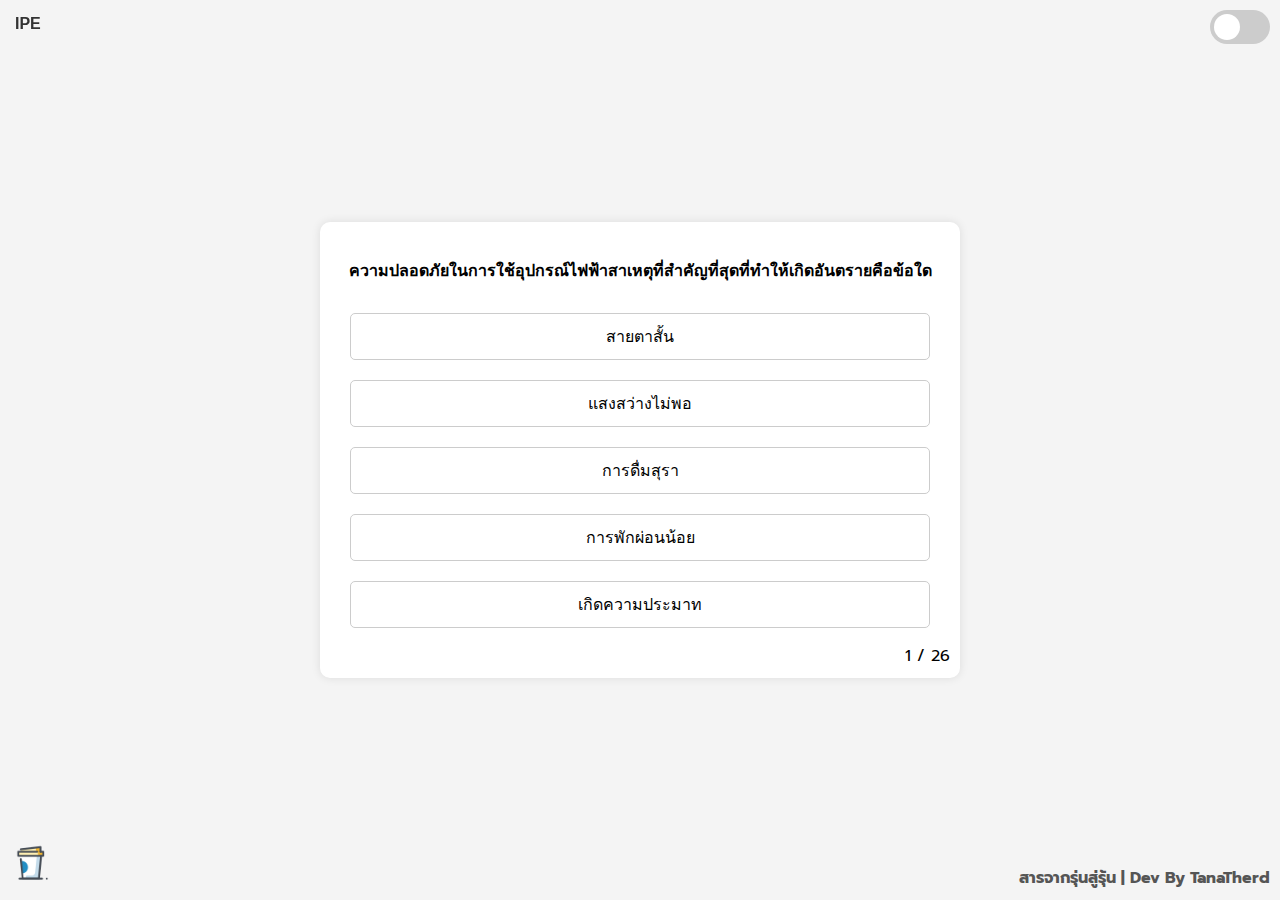
<file: index.html>
<!DOCTYPE html>
<html lang="en">
<head>
    <meta charset="UTF-8">
    <meta name="viewport" content="width=device-width, initial-scale=1.0">
    <link rel="stylesheet" href="./core/style.css">
    <title>Midterm IPE</title>
</head>
<body>
    <h4 style="font-family: 'Prompt'; position: absolute; bottom: 0; right: 0; margin: 10px;">สารจากรุ่นสู่รุ้น | Dev By TanaTherd</h4>
    <h4 style="font-family: 'Prompt';position: absolute; bottom: 0; left: 0; margin: 10px;"><a href="https://tipme.in.th/hyorick" target="_blank"><img src='./images/coffee.PNG' width="40" height="40"></a></h4>
    <div id="question-container" class="switch-container">
        <div style="position: absolute; top: 10px; right: 10px;">
            <label class="switch">
                <input type="checkbox" id="switch" onclick="toggleBackground()">
                <span class="slider"></span>
            </label>
        </div>

        <div style="font-family: 'Prompt'; position: absolute; bottom: 0; right: 0; margin: 10px; color: rgb(0, 0, 0);">
            <span id="current-question-number">0</span> / <span id="total-questions">0</span>
        </div>

        <p id="question-title">TEST</p>
        <div id="options-container" class="options-container"></div>
        <div id="result" class="result"></div>
        <button id="back-button" style="font-family: 'Prompt'; position: absolute; bottom: 0; left: 10px; margin: 10px; display: none; font-size: 17.25px;" onclick="goBack()">Back</button>
 </div>

 <div class="nav-menu">
        <div class="menu-toggle" onclick="toggleMenu()">
            <div class="bar"></div>
            <div class="bar"></div>
            <div class="bar"></div>
        </div>
        <ul class="nav-list">
            <li><a href="./index.html">IPE</a></li>
        </ul>
    </div> 

<!-- ... (HTML และ CSS เดิม) ... -->
<script>
    const questions = [
/////////////////// ดิว 1-5
        { question: "<b> ความปลอดภัยในการใช้อุปกรณ์ไฟฟ้าสาเหตุที่สำคัญที่สุดที่ทำให้เกิดอันตรายคือข้อใด </b>", options: ["การดื่มสุรา","แสงสว่างไม่พอ","การพักผ่อนน้อย","เกิดความประมาท","สายตาสั้น"], correctAnswer: "เกิดความประมาท" },
        { question: "<b> ความปลอดภัยในการใช้อุปกรณ์ไฟฟ้าในกรณีพบคนถูกกระแสไฟฟ้าไหลเข้าสู่ร่างกายควรทำอย่างไรดีที่สุด </b>", options: ["เรียกคนอื่นมาช่วย","ตัดแหล่งจ่ายไฟฟ้า","รีบดึงพูดถูกไฟฟ้าดูดออกมา","ทำการผายปอด","หนีจากบริเวณนั้น"], correctAnswer: "ตัดแหล่งจ่ายไฟฟ้า" },
        { question: "<b> ทักษะการสื่อสารและการเข้าหาผู้ป่วยและญาติทักษะใดที่สำคัญที่จะจะต้องดำเนินไปตลอดกระบวนการสื่อสาร </b>", options: ["ทักษะการสร้างสัมพันธภาพ","ทักษะการพูดให้กำลังใจ","ทักษะการสื่อสาร","ทักษะการสังเกต","ทักษะการเงียบฟัง"], correctAnswer: "ทักษะการสร้างสัมพันธภาพ" },
        { question: "<b>Universal Design ห้องน้ำที่ออกแบบเพื่อคนควรมีพื้นที่ว่างในห้องน้ำที่สามารถบรรจุวงกลมขนาดเส้นผ่าศูนย์กลางไม่น้อยกว่าเท่าใด </b>", options: ["150 เซนติเมตร","75 - 80 เซนติเมตร","200 เซนติเมตร","เก้า 90 เซนติเมตร","45 เซนติเมตร"], correctAnswer: "150 เซนติเมตร" },
        { question: "<b>Universal Design ทางราบที่ปลอดภัยสำหรับทุกคนควรมีลักษณะดังต่อไปนี้ยกเว้นข้อใด </b>", options: ["ไม่ชันจนเกินไป","มีราวจับทั้งสองข้าง","พื้นผิวไม่ลื่น","มีชานพักหากมีความยาวมาก","ไม่ต้องมีชานพักเพื่อความต่อเนื่องยามใช้งาน"], correctAnswer: "ไม่ต้องมีชานพักเพื่อความต่อเนื่องยามใช้งาน" },
/////////////////// จอน 6-11
        { question: "<b>ความปลอดภัยในการใช้อุปกรณ์ไฟฟ้าข้อใดเป็นวิธีการปฏิบัติที่ไม่ถูกต้องเกี่ยวกับการช่วยเหลือผู้ประสบอันตรายจากไฟฟ้าดูด</b>", options: ["อย่าลงไปในน้ำ ในกรณีที่มีกระแสไฟฟ้าอยู่","อย่าใช้มือเปล่าสัมผัสตัวผู้ประสบอันตราย","ในกรณีสายไฟแรงสูงขาดควรแจ้งการไฟฟ้าโดยเร็วที่สุด","ควรช่วยเหลือผู้ประสบอันตราย โดยเร็วก่อนตัดสายไฟฟ้า","ชักลากออกไปให้พ้นจาสิ่งที่ทำให้กระแสไฟฟ้ายังไหลอยู่"], correctAnswer: "ชักลากออกไปให้พ้นจาสิ่งที่ทำให้กระแสไฟฟ้ายังไหลอยู่" },
        { question: "<b>ทักษะการสื่อสารและการเข้าหาผู้ป่วยและญาติข้อใดไม่จัดเป็นทักษะการสร้างสัมพันธภาพ</b>", options: ["ความห่วงใย","ความเข้าใจผู้รับบริการ","ความเคารพในตัวผู้รับบริการ","ความเอาใจใส่ดูแล","ความอ่อนโยนคล้อยตามผู้รับบริการ"], correctAnswer: "ความอ่อนโยนคล้อยตามผู้รับบริการ" },
        { question: "<b>โรคสัตว์สู่คน/สุขภาพหนึ่งเดียวข้อใด ไม่ได้ หมายถึง โรคอุบัติใหม่</b>", options: ["New geographical area","Non communicable disease","Antimicrobial resistance","Bioterrorism","Re-emerging infectious disease"], correctAnswer: "Non communicable disease" },
        { question: '<b>ความปลอดภัยในการใช้อุปกรณ์ไฟฟ้า"ตัวเปียกหรือยืนอยู่ในที่ชื้นแฉะอย่าแตะเครื่องใช้ไฟฟ้า" จากข้อความข้างต้นเป็นเพราะเหตุผลใด</b>', options: ["ทำให้มือลื่นเปิดไม่ติด","ทำให้สวิตช์ไม่ทำงาน","ทำให้วงจรไฟฟ้าชำรุด","ทำให้เครื่องใช้ไฟฟ้าชำรุด","อาจถูกไฟฟ้าดูด"], correctAnswer: "อาจถูกไฟฟ้าดูด" },
        { question: "<b>Universal Design ราวจับที่ดีควรมีขนาดเส้นผ่านศูนย์กลางเท่าใด</b>", options: ["6-7 เซนติเมตร","5-6 เซนติเมตร",">10 เซนติเมตร","1-2 เซนติเมตร","3-4 เซนติเมตร"], correctAnswer: "3-4 เซนติเมตร" },
        { question: "<b>ความปลอดภัยในการใช้อุปกรณ์ไฟฟ้าข้อใดเป็นวิธีป้องกันอันตรายจากไฟฟ้าดูดของอุปกรณ์ที่มีโครงเป็นโลหะที่เหมาะสมที่สุด</b>", options: ["ต่อสายดิน","ต่อสวิตช์เบรกเกอร์","ต่อ magnetic switch","ไม่ต่อพ่วงกับอุปกรณ์ไฟฟ้าชนิดอื่น","วางกับพื้นดิน"], correctAnswer: "ต่อสายดิน" },
//////////////////// บอส 12-17
        { question: "<b> ทักษะการสื่อสารและการเข้าหาผู้ป่วยและญาติเมื่อผู้รับบริการมีความรู้สึกโกรธชณะเยี่ยมบ้าน ทักษะในข้อใดไม่ควรทำ </b>", options: ["การชี้แจงเหตุผล","ทักษะการรับฟัง","การสะท้อนอารมณ์ความรู้สึก","การสังเกตสีหน้าท่าทางผู้รับบริการ","การสบตา"], correctAnswer: "การชี้แจงเหตุผล" },
        { question: "<b> ทักษะการสื่อสารและการเข้าหาผู้ป่วยและญาติเมื่อนิสิตเห็นผู้รับบริการเสียใจ ร้องไห้ขณะกำลังสัมภาษณ์/สอบถามข้อมูล นิสิตจะใช้ทักษะใดเป็นอันดับแรก </b>", options: ["ทักษะการสรุปความ","ทักษะการสะท้อนอารมณ์","ทักษะพูดคุยให้กำลังใจ","ทักษะการรับฟัง","ทักษะการสอบถามเพื่อหาสาเหตุ"], correctAnswer: "ทักษะการรับฟัง" },
        { question: "<b> โรคสัตว์สู่คน/สุขภาพหนึ่งเดียวข้อใด ไม่ใช่ รูปแบบการทำงานของ ONE HEALTH ในประเทศไทย </b>", options: ["การวิจัยและพัฒนาการป้องกันโรคอุบัติใหม่","เฝ้าระวังและสอบสวนโรคสัตว์สู่คนแบบบูรณาการ","การดูแลความปลอดภัยด้านอาหาร","การสร้างแผนปฏิบัติเพื่อลดการเกิดโรคเบาหวาน","วางแผนยุทธศาสตร์การป้องกันโรคอุบัติใหม่"], correctAnswer: "การสร้างแผนปฏิบัติเพื่อลดการเกิดโรคเบาหวาน" },
/////////////////// เซฟ 18-23
        { question: "<b> โรคสัตว์สู่คน/สุขภาพหนึ่งเดียวโรคพิษสุนัขบ้าเกิดจากการติดเชื้อก่อโรคใด </b>", options: ["ไวรัส","พยาธิ","แบคทีเรีย","โปรโตซัว","เชื้อรา"], correctAnswer: "ไวรัส" },
        { question: "<b> ความปลอดภัยในการใช้อุปกรณ์ไฟฟ้าระบบการส่งไฟฟ้าที่ใช้ในประเทศไทยคือระบบใด </b>", options: ["220 V 50 Hz","110V 50 Hz","110 V 60 Hz","110 V 100 Hz","220 V 60 Hz"], correctAnswer: "220 V 50 Hz" },
        { question: "<b> ทักษะการสื่อสารและการเข้า หาผู้ป่วยและญาติหากนิสิตเข้าเยี่ยมบ้านซึ่งผู้รับบริการอาศัยอยู่กับภรรยาเมื่อถึงหน้าบ้านผู้รับบริการภรรยาของผู้รับบริการให้ข้อมูลว่าวันนี้ผู้รับบริการบ่นปวดแผลเบาหวานที่เท้าข้างซ้ายซ้ายจึงนอนหลับในบ้านนิสิตควรควรทำในข้อใดมากที่สุด </b>", options: ["เข้าไปพูดคุยซักถามถึงสาเหตุของการปวดเพื่อแก้ไขปัญหา","เข้าไปให้กำลังใจผู้รับบริการเพื่อให้ผู้รับบริการไว้วางใจ","ขออนุญาตผู้รับบริการ/ภรรยาเพื่อนัดเข้าเยี่ยมบ้านในวันหลัง","ขอเบอร์โทรศัพท์จากญาติผู้รับบริการเพื่อติดต่อวันเข้าเยี่ยมในภายหลัง","พาผู้รับบริการไปพบแพทย์ที่โรงพยาบาลหากปล่อยไว้อาจต้องตัดเท้า"], correctAnswer: "ขออนุญาตผู้รับบริการ/ภรรยาเพื่อนัดเข้าเยี่ยมบ้านในวันหลัง" },
        { question: "<b> ทักษะการสื่อสารและการเข้าหาผู้ป่วยและญาติข้อใดไม่จัดเป็นหลักการสื่อสารที่ดี</b>", options: ["การสะท้อนอารมณ์","การสรุป ประเด็นสำคัญ","การให้ข้อมูลผู้รับบริการ","การสัมผัสเมื่อผู้รับบริการร้องไห้เสียใจ","การยึดผู้รับบริการเป็นศูนย์กลาง"], correctAnswer: "การสะท้อนอารมณ์" },
        { question: "<b>Universal Design ประตูห้องนอน/ห้องน้ำที่ออกแบบเพื่อทุกคนควรมีความกว้างสุทธิไม่น้อยกว่าเท่าใด </b>", options: ["90 ซม.","120 ซม.","80 ซม.","70 ซม.","45 ซม."], correctAnswer: "90 ซม." },
        { question: "<b>Universal Design สีที่แนะนำในการใช้ทำป้ายสัญลักษณ์แสดงประเภทของสิ่งอำนวยความสะดวกสำหรับคนพิการคือสีอะไร</b>", options: ["สัญลักษณ์สีแดงบนพื้นสีขาว/สัญลักษณ์สีขาวบนพื้นสีแดง","สัญลักษณ์สีน้ำเงินบนพื้นสีขาว/สัญลักษณ์สีขาวบนพื้นสีน้ำเงิน","สัญลักษณ์สีเหลืองบนพื้นสีขาว/สัญลักษณ์สีขาวบนพื้นสีเหลือง","สัญลักษณ์สีส้มบนพื้นสีขาว/สัญลักษณ์สีขาวบนพื้นสีส้ม","สัญลักษณ์สีเขียวบนพื้นสีขาว/สัญลักษณ์สีขาวบนพื้นสีเขียว"], correctAnswer:"สัญลักษณ์สีน้ำเงินบนพื้นสีขาว/สัญลักษณ์สีขาวบนพื้นสีน้ำเงิน" },
//////////////////// ซัน 24-29
/////////////////// ลี่ 30-35
        { question: "<b>ทักษะการสื่อสารและเข้าหาผู้ป่วยและญาติข้อใดถูกต้องที่สุด เมื่อนิสิตไปถึงหน้าบ้านผู้รับบริการครั้งแรก</b>", options: ["กล่าวทักทายผู้รับบริการ","ชวนผู้รับบริการพูดคุยเรื่องทั่วไปก่อนเข้าประเด็นสำคัญ","ถามชื่อผู้รับบริการ","แจ้งวัตถุประสงค์การมาหาผู้รับบริการ","ขออนุยาตเข้าไปในบ้านผู้รับบริการ"], correctAnswer: "กล่าวทักทายผู้รับบริการ" },
        { question: "<b>โรคสัตว์สู่คนสุขภาพหนึ่งเดียวสัตว์ชนิดใดไม่ใช้พาหะนำโรคพิษสุนัขบ้า</b>", options: ["กระต่าย","อีกัวน่า","แมว","ค้างคาว","วัว"], correctAnswer: "อีกัวน่า" },
        { question: "<b>Universal Design หากพื้นบ้านมีความต่างระดับ 20 ซม และเจ้าของบ้านต้องการทำทางลาดสำหรับเก้าอี้ล้อเข็นที่มีความปลอดภัย ทางลาดควรมีความยาวอย่างน้อยเท่าใด</b>", options: ["120ซม","480ซม","60ซม","240ซม","350ซม"], correctAnswer: "240ซม" },
        { question: "<b>ทักษะการสื่อสารและการเข้าหาผู้ป่วยและญาติทักษะในข้อใดที่ทำให้ผู้รับบริการไว้วางใจนิสิตและนิสิตเข้าถึงข้อมูลผู้รับบริการได้มากที่สุด</b>", options: ["ทักษะการสื่อสาร","ทักษะการสร้างสัมพันธภาพ","ทักษะการเปิดใจ","ทักษะการสังเกต","ทักษะการเงียบฟัง"], correctAnswer: "ทักษะการสร้างสัมพันธภาพ" },
        { question: "<b>ทักษะการสื่อสารและเข้าหาผู้ป่วยและญาติข้อใดควรใช้ทักษะการสังเกตในการเก็บรวบรวมมากที่สุด</b>", options: ["ข้อมูลสิ่งแวดล้อมภายในบ้านผู้รับบริการ","ข้อมูลจำนวนสมาชิกที่อยู่กับผู้รับบริการ","ข้อมูลสัมพันธภาพระหว่างสมาชิกในครอบครัวและผู้รับบริการ","ข้อมูลชนิดประเภทอาหารรับประทาน","ข้อมูลการเจ็บป่วยด้านร่างกาย"], correctAnswer: "ข้อมูลสิ่งแวดล้อมภายในบ้านผู้รับบริการ" },
        { question: "<b>โรคสัตว์สู่คนสุขภาพหนึ่งเดียวข้อใดไม่ใช่อาการหลักๆของสุนัขที่เป็นโรคพิษสุนัขบ้า</b>", options: ["ดุร้าย","น้ำลายไหล","ถ่ายเป็นเลือด","กลืนน้ำไม่ได้","เซื่องซึม"], correctAnswer: "ถ่ายเป็นเลือด" },
/////////////////// โฉ 36-40
    ];
</script>

<script src="./core/script.js"></script>


</body>
</html>
</file>
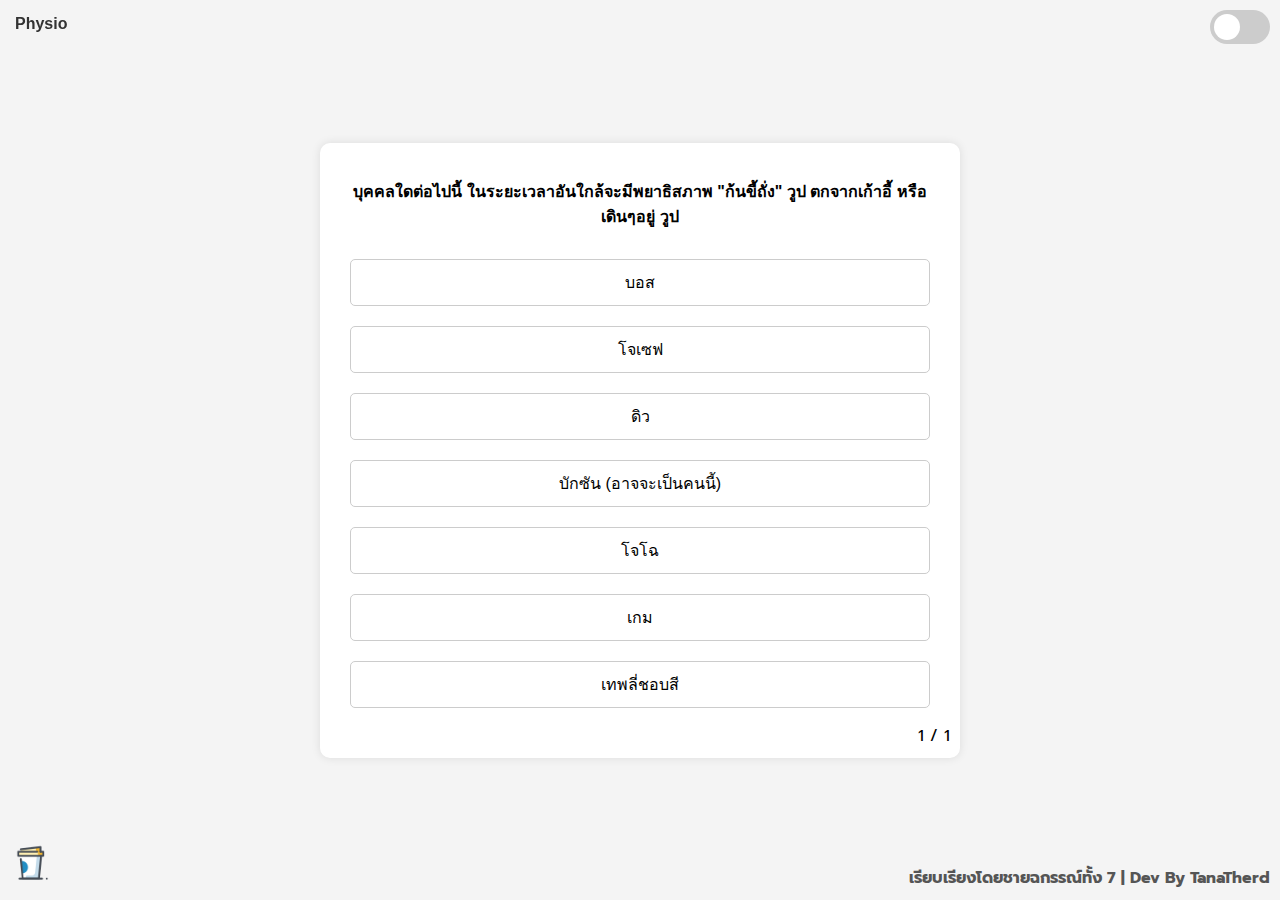
<file: pages/Spacial.html>
<!DOCTYPE html>
<html lang="en">

<head>
    <meta charset="UTF-8">
    <meta name="viewport" content="width=device-width, initial-scale=1.0">
    <link rel="stylesheet" href="../core/style.css">
    <title>Midterm Physio</title>
</head>

<body>
    <h4 style="font-family: 'Prompt'; position: absolute; bottom: 0; right: 0; margin: 10px;">เรียบเรียงโดยชายฉกรรณ์ทั้ง 7 | Dev By
        TanaTherd</h4>
    <h4 style="font-family: 'Prompt';position: absolute; bottom: 0; left: 0; margin: 10px;"><a
            href="https://tipme.in.th/hyorick" target="_blank"><img src='../images/coffee.PNG' width="40"
                height="40"></a></h4>
    <div id="question-container" class="switch-container">
        <div style="position: absolute; top: 10px; right: 10px;">
            <label class="switch">
                <input type="checkbox" id="switch" onclick="toggleBackground()">
                <span class="slider"></span>
            </label>
        </div>

        <div style="font-family: 'Prompt'; position: absolute; bottom: 0; right: 0; margin: 10px; color: rgb(0, 0, 0);">
            <span id="current-question-number">0</span> / <span id="total-questions">0</span>
        </div>

        <p id="question-title">TEST</p>
        <div id="options-container" class="options-container"></div>
        <div id="result" class="result"></div>
        <button id="back-button"
            style="font-family: 'Prompt'; position: absolute; bottom: 0; left: 10px; margin: 10px; display: none; font-size: 17.25px;"
            onclick="goBack()">Back</button>


    </div>



    <div class="nav-menu">
        <div class="menu-toggle" onclick="toggleMenu()">
            <div class="bar"></div>
            <div class="bar"></div>
            <div class="bar"></div>
        </div>
        <ul class="nav-list">
            <li><a href="Physio.html">Physio</a></li>
        </ul>
    </div>
    <script>
        const questions = [
        { question: '<B>บุคคลใดต่อไปนี้ ในระยะเวลาอันใกล้จะมีพยาธิสภาพ "ก้นขี้ถั่ง" วูป ตกจากเก้าอี้ หรือ เดินๆอยู่ วูป</B>',options: ["บักซัน (อาจจะเป็นคนนี้)","เกม","บอส","เทพลี่ชอบสี","โจโฉ","โจเซฟ","ดิว"], correctAnswer: "บักซัน (อาจจะเป็นคนนี้)" }
        ];
    </script>

<script src="../core/script.js"></script>

</body>

</html>
</file>
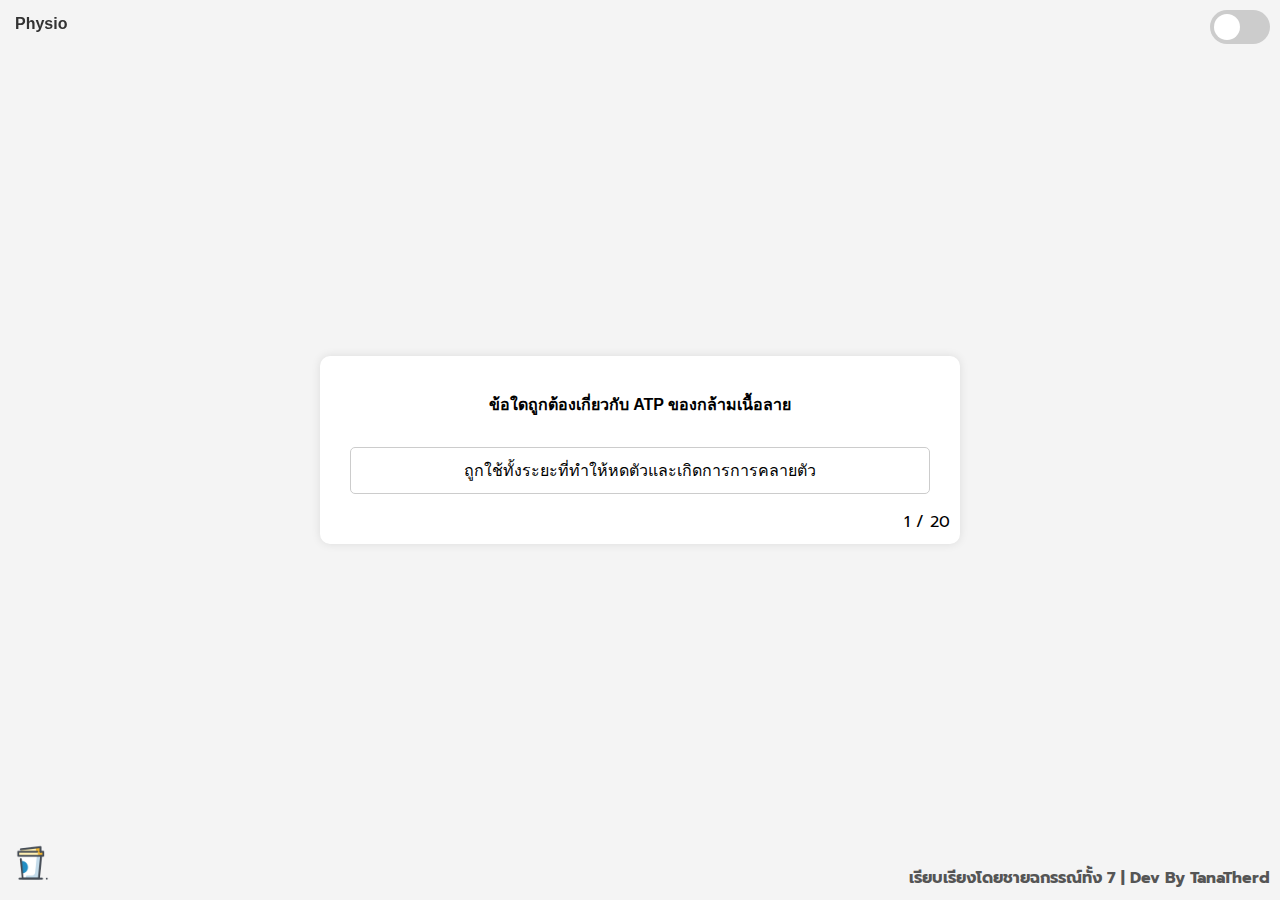
<file: pages/SpacialPhysioNEW.html>
<!DOCTYPE html>
<html lang="en">

<head>
    <meta charset="UTF-8">
    <meta name="viewport" content="width=device-width, initial-scale=1.0">
    <link rel="stylesheet" href="../core/style.css">
    <title>Midterm Physio</title>
</head>

<body>
    <h4 style="font-family: 'Prompt'; position: absolute; bottom: 0; right: 0; margin: 10px;">เรียบเรียงโดยชายฉกรรณ์ทั้ง 7 | Dev By
        TanaTherd</h4>
    <h4 style="font-family: 'Prompt';position: absolute; bottom: 0; left: 0; margin: 10px;"><a
            href="https://tipme.in.th/hyorick" target="_blank"><img src='../images/coffee.PNG' width="40"
                height="40"></a></h4>
    <div id="question-container" class="switch-container">
        <div style="position: absolute; top: 10px; right: 10px;">
            <label class="switch">
                <input type="checkbox" id="switch" onclick="toggleBackground()">
                <span class="slider"></span>
            </label>
        </div>

        <div style="font-family: 'Prompt'; position: absolute; bottom: 0; right: 0; margin: 10px; color: rgb(0, 0, 0);">
            <span id="current-question-number">0</span> / <span id="total-questions">0</span>
        </div>

        <p id="question-title">TEST</p>
        <div id="options-container" class="options-container"></div>
        <div id="result" class="result"></div>
        <button id="back-button"
            style="font-family: 'Prompt'; position: absolute; bottom: 0; left: 10px; margin: 10px; display: none; font-size: 17.25px;"
            onclick="goBack()">Back</button>


    </div>



    <div class="nav-menu">
        <div class="menu-toggle" onclick="toggleMenu()">
            <div class="bar"></div>
            <div class="bar"></div>
            <div class="bar"></div>
        </div>
        <ul class="nav-list">
            <li><a href="Physio.html">Physio</a></li>
        </ul>
    </div>

    <script>
        const questions = [
            { question: '<B>ข้อใดถูกต้องเกี่ยวกับ ATP ของกล้ามเนื้อลาย</B>',options: ["ถูกใช้ทั้งระยะที่ทำให้หดตัวและเกิดการการคลายตัว"], correctAnswer: "ถูกใช้ทั้งระยะที่ทำให้หดตัวและเกิดการการคลายตัว" },
            { question: '<B>หน้าที่ของ plasma membrane</B>',options: ["รักษาสมดุลของสาร โดยควบคุมผ่านการเข้าออก"], correctAnswer: "รักษาสมดุลของสาร โดยควบคุมผ่านการเข้าออก" },
            { question: '<B>ข้อใดไม่ใช่อาการของ Heat stroke</B>',options: ["รูมานตาคลายตัว"], correctAnswer: "รูมานตาคลายตัว" },
            { question: '<B>ข้อใดจัดเป็น non-specific</B>',options: ["Temp"], correctAnswer: "Temp" },
            { question: '<B>องค์ประกอบย่อยที่ทำงานร่วมกันของระบบควบคุมร่างกาย Hemeostesis</B>',options: ["positive feedback , negative feedback"], correctAnswer: "positive feedback , negative feedback" },
            { question: '<B>ผู้ป่วยเป็นโรคความดันโลหิตสูง ให้ยา prazosin ออกฤทธิ์จับกับ prazosin ออกฤทธิ์จับกับ receptor</B>',options: [" bata2 adrenergic receptor"], correctAnswer: " bata2 adrenergic receptor" },
            { question: '<B>แพทย์ตรวจผู้ป่วยรายหนึ่งพบ clonus เป็น positive มีความผิดปกติที่ส่วนใด</B>',options: ["UMN"], correctAnswer: "UMN" },
            { question: '<B>การตรวจ deep tendon reflex ที่ kneejerk</B>',options: ["L2 - L4"], correctAnswer: "L2 - L4" },
            { question: '<B>ผู้ป่วยชายไทยอายุ 35 ปี มาพบแพทย์ด้วยอาการไม่สามาฤยืนหลับตาขนาดล้างหน้าได้ ยืนขาถ่าง ถามว่ามีความผิดปกติที่ใด</B>',options: ["แพทย์วินิจฉัยเป็น tabesdorsolis ความผิดปกติอยู่ที่ posterior column in the spinalcord หรือ dorsal column"], correctAnswer: "แพทย์วินิจฉัยเป็น tabesdorsolis ความผิดปกติอยู่ที่ posterior column in the spinalcord หรือ dorsal column" },
            { question: '<B>นิสิตออกไป presents งานหน้าห้อง มีอาการเหงื่อออก หลั่งสารอะไร ระบบไหนทำงาน</B>',options: ["ระบบกล้ามเนื้อ หลั่ง approx. 2"], correctAnswer: "ระบบกล้ามเนื้อ หลั่ง approx. 2" },
            { question: '<B>ในภาวะที่เซลล์กล้ามเนื้อหัวใจตาย cardiac marker ที่สามารถอยู่ได้นานที่สุด</B>',options: ["Troponin"], correctAnswer: "Troponin" },
            { question: '<B>การเพิ่มขึ้นของอะไรที่ทำให้เซลล์กล้ามเนื้อลายหดตัวได้ดี</B>',options: ["atp"], correctAnswer: "atp" },
            { question: '<B>ข้อใดไม่ใช่อาการ heat stork</B>',options: ["ปีรูม่านตาขยาย"], correctAnswer: "ปีรูม่านตาขยาย" },
            { question: '<B>ข้อใดคือหน้าที่ของ คาร์โบไฮเดรตเซน ที่เยื่อหุ้ม cell carbohydrate chain</B>',options: ["cell-cell"], correctAnswer: "cell-cell" },
            { question: '<B>ข้อใดควบคุมแบบ Positive feedback control</B>',options: ["การตกไข่ การคลอด การรวมกลุ่มของเลือด"], correctAnswer: "การตกไข่ การคลอด การรวมกลุ่มของเลือด" },
            { question: '<B>narcrolepsy เกิดจากสาเหตุอะไร</B>',options: ["orexine ลด"], correctAnswer: "orexine ลด" },
            { question: '<B>ถ้าตัด occulomoter ขวาจะส่งผลต่อ pupil light reflex อย่างไร</B>',options: ["ซ้ายหด ขวาไม่หด"], correctAnswer: "ซ้ายหด ขวาไม่หด" },
            { question: '<B>ข้อใดผิดเกี่ยวกับ frost bite</B>',options: ["สามารถเซ็ตเอาcellตายออกได้"], correctAnswer: "สามารถเซ็ตเอาcellตายออกได้" },
            { question: '<B>ตรวจความผิดปกติ</B>',options: ["- Clonus อะไร ข้อเท้า umn<br/>- Babinski's sien อะไร มีการอักเสบของเยื้อหุ้มสมอง"], correctAnswer: "- Clonus อะไร ข้อเท้า umn<br/>- Babinski's sien อะไร มีการอักเสบของเยื้อหุ้มสมอง" },
            { question: '<B>ข้อใดกล่าวถึงหน้าที่โครงสร้างการทำงานของเซลล์กล้ามเนื้อไม่ถูกต้อง</B>',options: ["พอละเหนื่อ"], correctAnswer: "" },
        ];

    </script>

<script src="../core/script.js"></script>

</body>

</html>
</file>
<file: core/style.css>
@import url('https://fonts.googleapis.com/css2?family=Prompt:wght@300&display=swap');
        @keyframes fadeIn {
            from {
                opacity: 0;
            }
            to {
                opacity: 1;
            }
        }

        body {
            font-family: Arial, sans-serif;
            background-color: #f4f4f4;
            margin: 0;
            padding: 0;
            display: flex;
            flex-direction: column;
            align-items: center;
            justify-content: center;
            min-height: 100vh; /* ให้ body มีความสูงขั้นต่ำเท่ากับ viewport */
        }
/* สไตล์สำหรับหน้าจอขนาดเล็ก (เช่น โทรศัพท์) */
@media only screen and (max-width: 600px) {
    #question-container {
        max-width: 100%;
    }
    .switch {
        position: static;
        margin-bottom: 10px;
    }
    /* เพิ่มการปรับขนาดหรือการซ่อนส่วนหนึ่งๆ ของเว็บไซต์ที่ไม่ต้องการแสดงในหน้าจอขนาดเล็ก */
}

/* สไตล์สำหรับหน้าจอขนาดกลาง (เช่น แท็บเล็ต) */
@media only screen and (min-width: 601px) and (max-width: 1024px) {
    /* เพิ่มสไตล์ที่ต้องการให้แสดงผลในหน้าจอขนาดกลาง */
}
img {
    max-width: 100%;
    height: auto;
}
        .switch {
            position: fixed;
            display: inline-block;
            width: 60px;
            height: 34px;
            top: 10px; 
            right: 10px;
            z-index: 1000;
        }

        .switch input {
            opacity: 0;
            width: 0;
            height: 0;
        }

        .slider {
            position: absolute;
            cursor: pointer;
            top: 0;
            left: 0;
            right: 0;
            bottom: 0;
            background-color: #ccc;
            transition: background-color 0.4s ease;
            border-radius: 34px;
        }

        .slider:before {
            position: absolute;
            content: "";
            height: 26px;
            width: 26px;
            left: 4px;
            bottom: 4px;
            background-color: white;
            transition: transform 0.4s ease, background-color 0.4s ease;
            border-radius: 50%;
        }

        input:checked + .slider {
            background-color: #4CAF50;
        }

        input:checked + .slider:before {
            transform: translateX(26px);
            background-color: #fff;
        }
        #question-title {
            animation: fadeIn 1s ease;
            transition: color 0.3s ease;
        }

        #question-container.green-background {
            background-color: #4CAF50; /* สีเขียว */
            color: white;
        }

        #question-container {
            background-color: #fff;
            position: relative;
            padding: 20px;
            border-radius: 10px;
            box-shadow: 0 0 10px rgba(0, 0, 0, 0.1);
            max-width: 600px;
            width: 100%;
            text-align: center;
            transition: background-color 0.3s ease, color 0.3s ease;
        }

        #options-container {
            display: flex;
            flex-direction: column;
            margin-top: 20px;
        }

        .option {
            margin: 10px;
            padding: 10px;
            border: 1px solid #ccc;
            border-radius: 5px;
            cursor: pointer;
            transition: background-color 0.3s ease, color 0.3s ease;
            animation: fadeIn 0.5s ease;
        }

        .option:hover {
            background-color: #ddd;
        box-shadow: 0 0 5px rgba(0, 0, 0, 0.3);
        transition: background-color 0.3s ease, box-shadow 0.3s ease;
        }

        .option.green-background {
            background-color: #80c982; /* สีเขียว */
            color: white;
        }

        .result {
            margin-top: 20px;
            font-weight: bold;
            transition: color 0.3s ease;
        }
        h4 {
            font-family: 'Prompt';
            margin: 10px;
            position: absolute;
            bottom: 0;
            right: 0;
            color: #555;
        }

        h4:nth-child(2) {
            right: 0;
        }
        .incorrect {
            color: red;
        }

        /* Common styles for menu toggle and navigation */
        .menu-toggle {
            display: none;
            cursor: pointer;
            z-index: 1001;
            background: none;
            border: none;
        }

        .nav-menu {
            display: flex;
            align-items: center;
            position: fixed;
            top: 0;
            left: 0;
            width: 20%;
            justify-content: space-between;
            padding: 15px;
            z-index: 1000;
        }

        .nav-list {
            list-style-type: none;
            padding: 0;
            margin: 0;
            display: flex;
        }

        .nav-list li {
            margin-right: 15px;
            animation: fadeIn 0.5s ease;
        }

        .nav-list a {
            text-decoration: none;
            color: #333;
            font-weight: bold;
            font-size: 16px;
            transition: color 0.3s ease;
        }

        .nav-list a:hover {
            color: #4CAF50;
        }

        /* Styles for the hamburger icon */
        .bar {
            width: 25px;
            height: 3px;
            background-color: #333;
            margin: 6px 0;
            transition: background-color 0.3s, transform 0.3s ease-in-out;
        }

        /* Styles for active state of hamburger icon */
        .menu-toggle.active .bar:nth-child(1) {
            transform: rotate(-45deg) translate(-5px, 6px);
        }

        .menu-toggle.active .bar:nth-child(2) {
            opacity: 0;
        }

        .menu-toggle.active .bar:nth-child(3) {
            transform: rotate(45deg) translate(-5px, -6px);
        }

        /* Media query for responsive design */
        @media screen and (max-width: 600px) {
            .menu-toggle {
                display: block;
            }

            .nav-list {
                display: none;
                flex-direction: column;
                position: absolute;
                top: 60px;
                left: 0;
                width: 100%;
                border-radius: 5px;
                z-index: 999;
            }

            .nav-list.show {
                display: flex;
            }

            .nav-list li {
                margin-right: 0;
                margin-bottom: 10px;
            }

            .nav-menu {
                justify-content: space-between;
                padding: 15px;
            }

            .bar {
                width: 30px;
            }
        }






        #back-button {
            background-color: transparent;
            border: none;
            color: black; /* Set the text color */
            cursor: pointer;
            outline: none; /* Remove the default focus outline */
            text-decoration: none;
            font-family: 'Prompt';
            margin: 10px;
            transition: opacity 1s ease-in-out;
        }

        #back-button:hover {
            color: #2e6e30;
        }


/* CSS สำหรับ Confetti */
#confetti-container {
    position: fixed;
    top: 0;
    left: 0;
    width: 100%;
    height: 100%;
    pointer-events: none;
    transition: opacity 1s ease-in-out;
}

.confetti {
    position: absolute;
    width: 10px;
    height: 10px;
    background-color: #f00; /* สีเริ่มต้น */
    border-radius: 50%;
    pointer-events: none;
    animation: fall linear infinite;
    transition: opacity 1s ease-in-out;
}

@keyframes fall {
    0% {
        transform: translateY(-100vh) rotate(0deg);
    }
    100% {
        transform: translateY(100vh) rotate(360deg);
    }
}


#login-button {
    width: 100vw; /* ขนาดเต็มหน้าจอในแนวนอน */
    height: 100vh; /* ขนาดเต็มหน้าจอในแนวตั้ง */
    position: absolute;
    margin: 0; /* ลบ margin ที่เป็นค่าเริ่มต้น */
}
</file>
